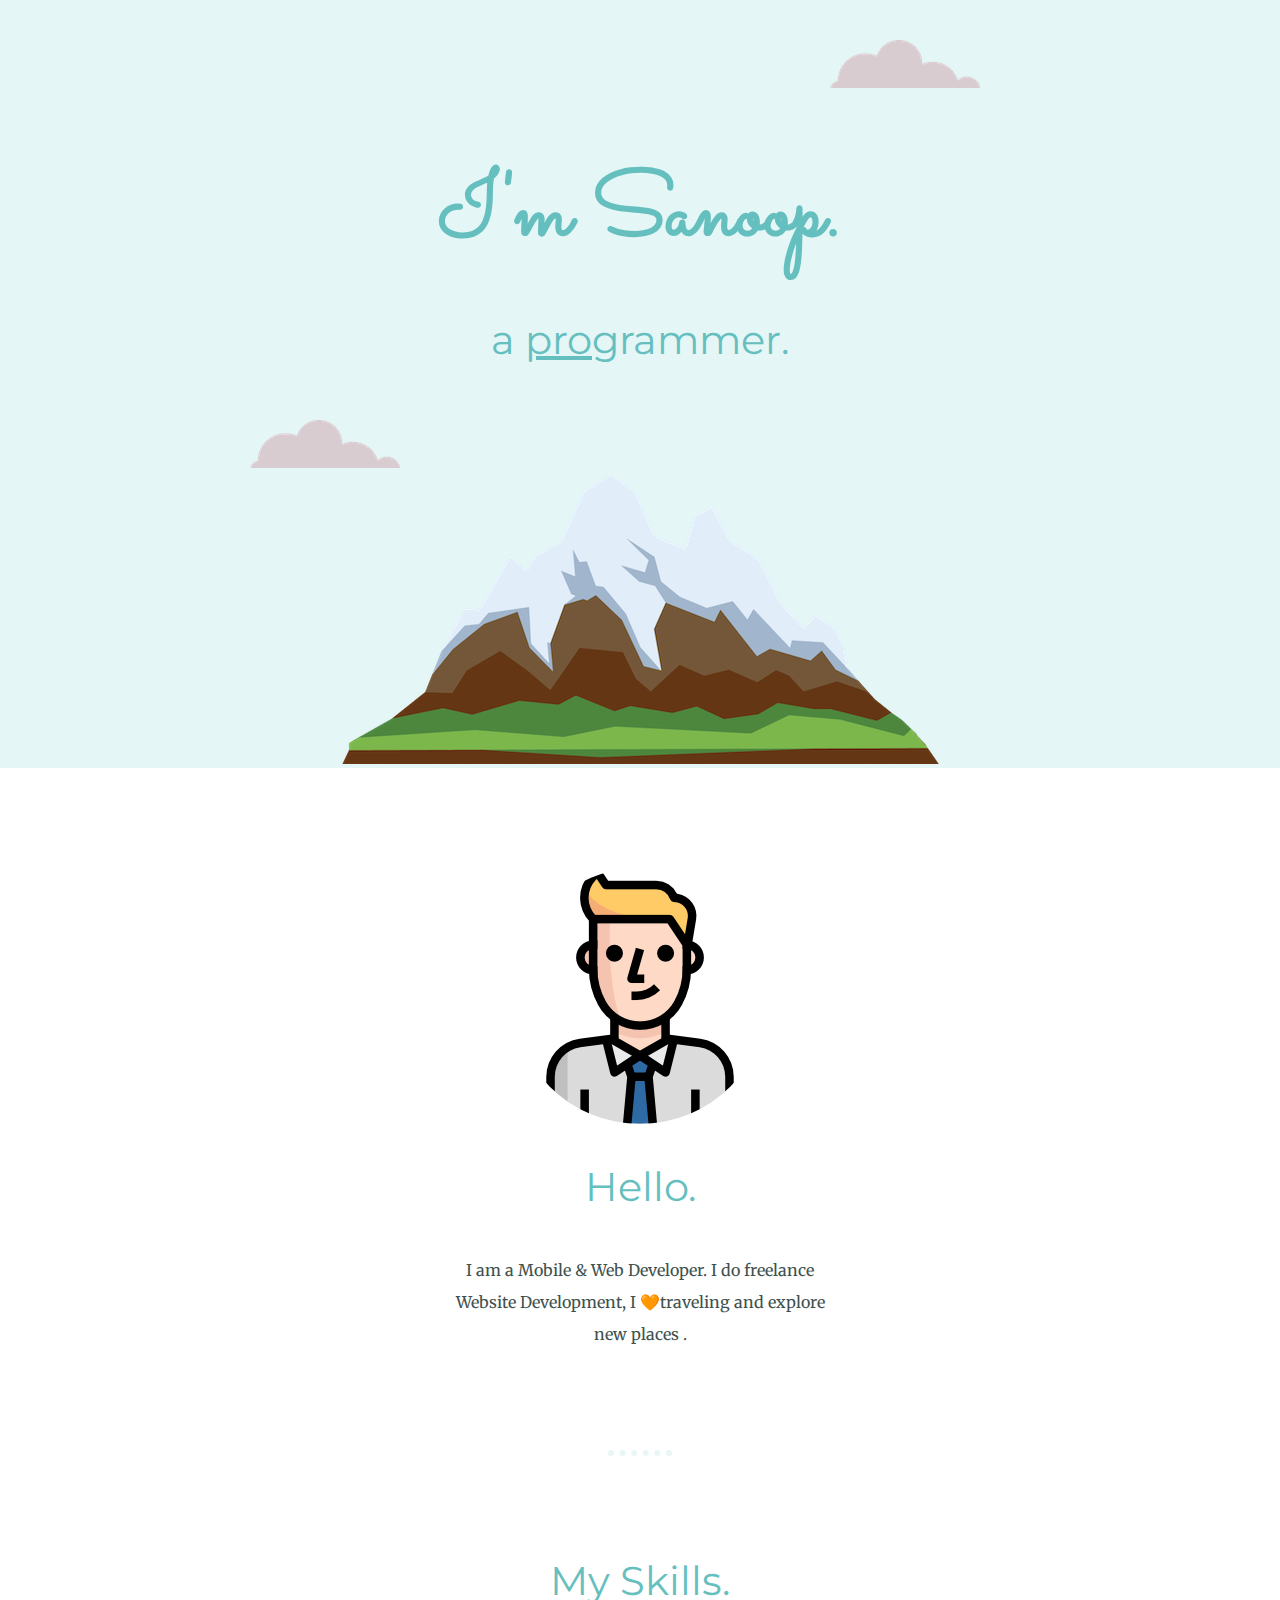
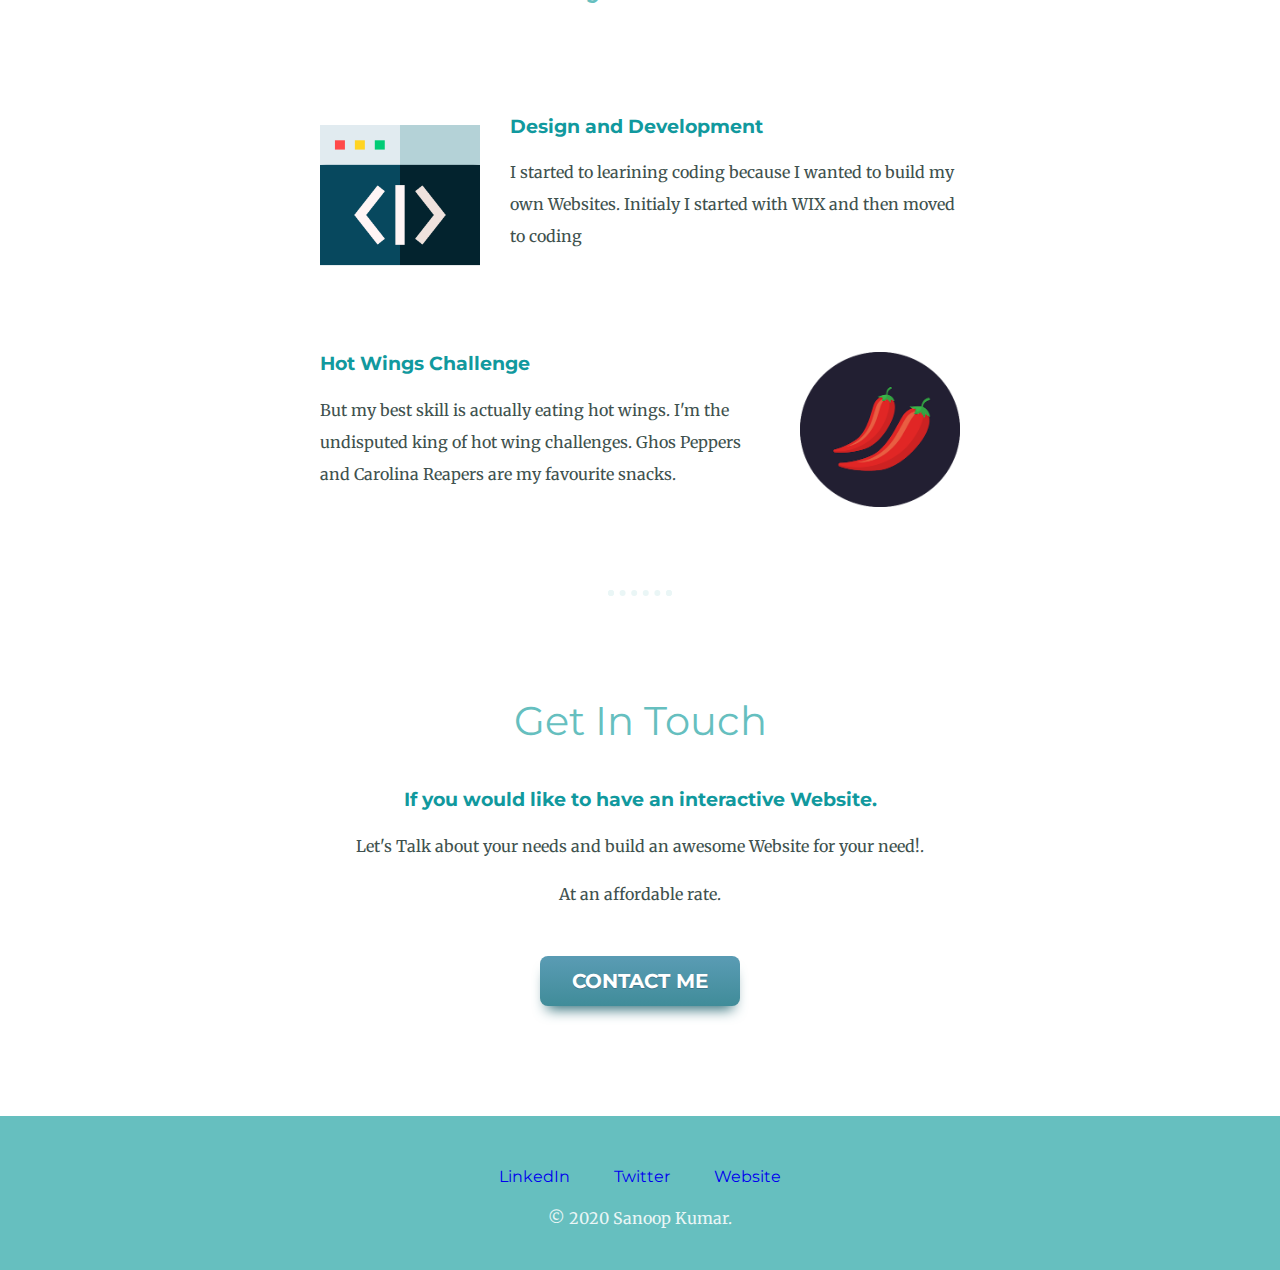
<file: index.html>
<!DOCTYPE html>
<html>

<head>
  <meta charset="utf-8">
  <title>Sanoop</title>
  <link rel="stylesheet" href="css/styles.css">
  <link rel="icon" href="favicon.ico">
  <link href="https://fonts.googleapis.com/css2?family=Merriweather&family=Montserrat&family=Sacramento&display=swap" rel="stylesheet">

</head>

<body>
  <div class="top-container">
    <img class="top-cloud"src="images/cloud.png" alt="cloud-image">
    <h1>I'm Sanoop.</h1>
    <h2>a <span class="pro">pro</span>grammer.</h2>
    <img class="bottom-cloud"src="images/cloud.png" alt="cloud-image">
    <img src="images/mountain.png" alt="mountain-image">
  </div>

  <div class="middle-container">
    <div class="profile">
      <img src="images/man.png" alt="">
      <h2>Hello.</h2>
      <p class="intro">I am a Mobile & Web Developer. I do freelance Website Development, I 🧡traveling and explore new places .</p>
    </div>
    <hr>
    <div class="skills">
      <h2>My Skills.</h2>
      <div class="skill-row">
        <img class="code-image" src="images/code.png" alt="">
        <h3>Design and Development</h3>
        <p>I started to learining coding because I wanted to build my own Websites. Initialy I started with WIX and then moved to coding</p>
      </div>
      <div class="skill-row">
        <img class="chilli-image" src="images/chillies.png" alt="">
        <h3>Hot Wings Challenge</h3>
        <p>But my best skill is actually eating hot wings. I'm the undisputed king of hot wing challenges. Ghos Peppers and Carolina Reapers are my favourite snacks.</p>
      </div>
    </div>
    <hr>
    <div class="contact-me">
      <h2>Get In Touch</h2>
      <h3>If you would like to have an interactive Website.</h3>
      <p class="cotact-message">Let's Talk about your needs and build an awesome Website for your need!.</p>
      <p class="price">At an affordable rate.</p>

     <a class="btn" href="mailto:amsanoop@rocketmail.com">CONTACT ME</a>
    </div>
  </div>


  <div class="bottom-container">
    <a class="footer-link" href="https://www.linkedin.com/">LinkedIn</a>
    <a class="footer-link" href="https://twitter.com/">Twitter</a>
    <a class="footer-link" href="https://amsanoop.github.io/cv/">Website</a>
    <p class="copy-right">© 2020 Sanoop Kumar.</p>
  </div>


</body>

</html>
</file>
<file: css/styles.css>
body {
color:#40514E;
  margin: 0;
  text-align: center;
font-family: 'Merriweather', serif;
font-size: 100%;
  }

h1 {
  margin-top: 0;
font-family: 'Sacramento', cursive;
font-size: 5.625rem;

margin: 50px auto 0  auto;
color: #66BFBF;

}

h2 {
  font-family: 'Montserrat', sans-serif;
  font-size: 2.5rem;
  font-weight: normal;
padding-bottom: 10px;
  color: #66BFBF;
}
h3 {
  font-family: 'Montserrat', sans-serif;
  color: #11999E;
}

p {
  line-height: 2;
}

hr {

     border: dotted #EAF6F6 6px;
     border-bottom-style: none;
     width: 4%;


     margin:100px auto;

}

.pro {
  text-decoration: underline;
}

.intro {
width: 30%;
margin: auto;
}

.top-container {
  background-color: #E4f6f6;
position:relative;
padding-top: 100px;
}


.middle-container {
  padding: 100px 0;

}

.bottom-container {
  padding: 50px 0 20px;;
  background-color:#66BFBF;


}

.skill-row {
width: 50%;
margin: 100px auto 100px auto;
text-align: left;

}

.code-image {
  width: 25%;

  float: left;
  margin-right: 30px;

}


.chilli-image {
  width: 25%;
  float: right;
  margin-left: 30px;

}


.bottom-cloud {
  position: absolute;
  left: 250px;
  bottom: 300px;
}
.top-cloud {
  position: absolute;
  display:inline-block;
  right:300px;
  top:40px;
}

.btn {
	box-shadow: 0 10px 14px -7px #276873;
	background:linear-gradient(to bottom, #599bb3 5%, #408c99 100%);
	background-color:#599bb3;
	border-radius:8px;
	display:inline-block;
	cursor:pointer;
	color:#ffffff;
	font-family: 'Montserrat', sans-serif;
	font-size:20px;
	font-weight:bold;
	padding:13px 32px;
	text-decoration:none;
	text-shadow:0 1px 0 #3d768a;
  margin-top: 30px;

}
.btn:hover {
	background:linear-gradient(to bottom, #408c99 5%, #599bb3 100%);
	background-color:#408c99;
}
.btn:active {
	position:relative;
	top:1px;
}


.contact-message {

}
.copy-right {
color: #EAF6F6;
font-size: 0.75rem
padding:20px 0;


}

a {
colors: #11999E;
text-decoration: none;
font-family: 'Montserrat', sans-serif;
margin: 10px 20px;
}
a:hover {
  color: #EAF6F6
}
</file>
